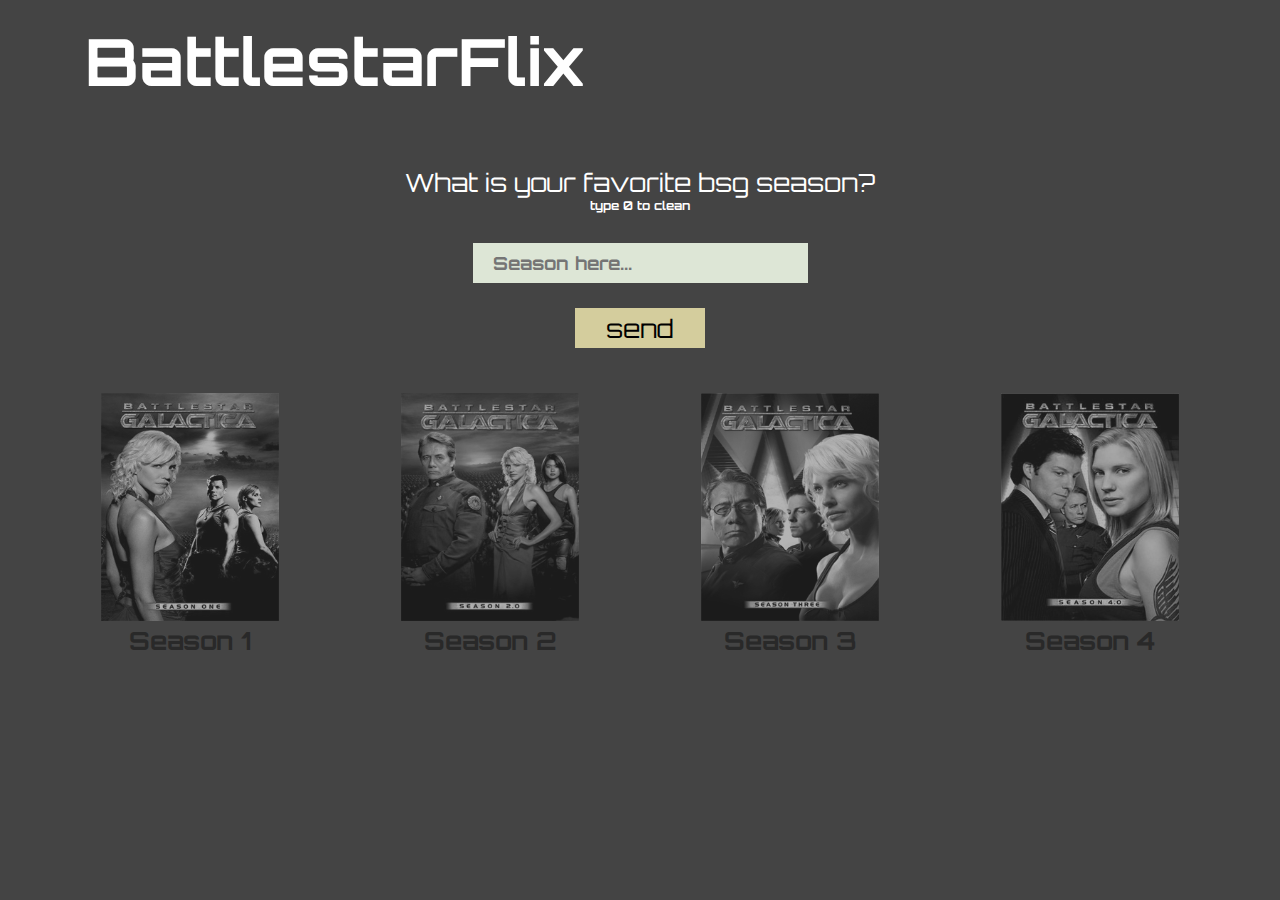
<file: index.html>
<!DOCTYPE html>
<html lang="pt-BR">
<head>
    <meta charset="UTF-8">
    <meta http-equiv="X-UA-Compatible" content="IE=edge">
    <meta name="viewport" content="width=device-width, initial-scale=1.0">
    <title>BattlestarFlix</title>
    <link rel="preconnect" href="https://fonts.googleapis.com">
    <link rel="preconnect" href="https://fonts.gstatic.com" crossorigin>
    <link href="https://fonts.googleapis.com/css2?family=Orbitron:wght@400;700&display=swap" rel="stylesheet">
    <link rel="stylesheet" href="style.css">
</head>
<body>
    <header class="main-header">BattlestarFlix</header>
    <div class="question-tag">
        <div class="main-question">
            What is your favorite bsg season?
        </div>
        <h3>type 0 to clean</h3>
    </div>
    <div class="container-input">
        <form class="main-form">
            <div class="main-input">
                <label for="number-input" class="input-label" hidden>What is your favorite bsg season?</label>
                <input type="number" class="number-input" id="number-input" min="0" max="4" placeholder="Season here...">
            </div>
            <div class="main-button">
                <button type="button" onclick="takeValue()" class="send-button">send</button>
            </div>
        </form>          
    </div>
    <div class="images-container">
        <figure class="image">
            <img src="images/bsg_season1.jpg" class="image-season" alt="Season 1 poster">
            <figcaption class="fig-season"> Season 1</figcaption>
        </figure>
        <figure class="image">
            <img src="images/bsg_season2.jpg" class="image-season" alt="Season 2 poster">
            <figcaption class="fig-season"> Season 2</figcaption>
        </figure>
        <figure class="image">
            <img src="images/bsg_season3.jpg" class="image-season" alt="Season 3 poster">
            <figcaption class="fig-season"> Season 3</figcaption>
        </figure>
        <figure class="image">
            <img src="images/bsg_season4.jpg" class="image-season" alt="Season 4 poster">
            <figcaption class="fig-season"> Season 4</figcaption>
        </figure>
    </div>
    <script src="main.js"></script>
</body>
</html>
</file>
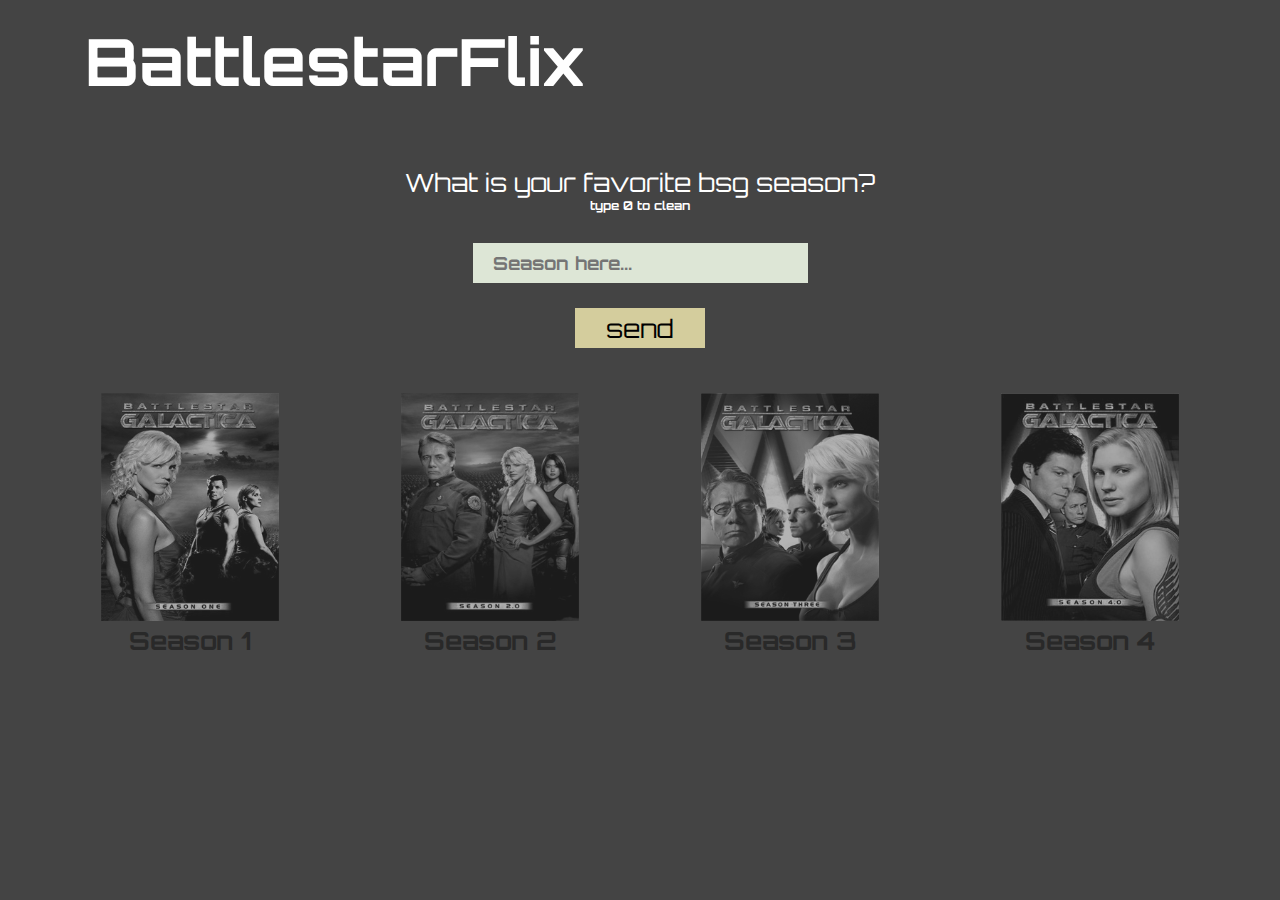
<file: index01.html>
<!DOCTYPE html>
<html lang="pt-BR">
<head>
    <meta charset="UTF-8">
    <meta http-equiv="X-UA-Compatible" content="IE=edge">
    <meta name="viewport" content="width=device-width, initial-scale=1.0">
    <title>BattlestarFlix</title>
    <link rel="preconnect" href="https://fonts.googleapis.com">
    <link rel="preconnect" href="https://fonts.gstatic.com" crossorigin>
    <link href="https://fonts.googleapis.com/css2?family=Orbitron:wght@400;700&display=swap" rel="stylesheet">
    <link rel="stylesheet" href="style.css">
</head>
<body>
    <header class="main-header">BattlestarFlix</header>
    <div class="question-tag">
        <div class="main-question">
            What is your favorite bsg season?
        </div>
        <h3>type 0 to clean</h3>
    </div>
    <div class="container-input">
        <form class="main-form">
            <div class="main-input">
                <label for="number-input" class="input-label" hidden>What is your favorite bsg season?</label>
                <input type="number" class="number-input" id="number-input" min="0" max="4" placeholder="Season here...">
            </div>
            <div class="main-button">
                <button type="button" onclick="takeValue()" class="send-button">send</button>
            </div>
        </form>          
    </div>
    <div class="images-container">
        <figure class="image">
            <img src="images/bsg_season1.jpg" class="image-season" alt="Season 1 poster">
            <figcaption class="fig-season"> Season 1</figcaption>
        </figure>
        <figure class="image">
            <img src="images/bsg_season2.jpg" class="image-season" alt="Season 2 poster">
            <figcaption class="fig-season"> Season 2</figcaption>
        </figure>
        <figure class="image">
            <img src="images/bsg_season3.jpg" class="image-season" alt="Season 3 poster">
            <figcaption class="fig-season"> Season 3</figcaption>
        </figure>
        <figure class="image">
            <img src="images/bsg_season4.jpg" class="image-season" alt="Season 4 poster">
            <figcaption class="fig-season"> Season 4</figcaption>
        </figure>
    </div>
    <script src="main.js"></script>
</body>
</html>
</file>
<file: style.css>
*{
    padding: 0;
    margin: 0;
    border: 0;
}
body{
    background-color: #444444;
    font-family: 'Orbitron';
}
.main-header{
    color: #fff;
    font-weight: 700;
    font-size: 65px;
    margin-left: 85px;
    margin-top: 20px;
}
.question-tag{
    text-align: center;
    margin-top: 65px;
    color: #fff;
    font-size: 25px;
}
.question-tag > h3{
    font-size: 12px;
}
.container-input > .main-form{
    text-align: center;
}
.container-input > .main-form > .main-input > .number-input{
    width: 315px;
    height: 40px;
    font-family: 'Orbitron';
    font-weight: 700;
    font-size: 18px;
    margin-top: 30px;
    background-color:#DDE6D6;
    padding-left: 20px;
}
.container-input > .main-form > .main-button > .send-button{
    width: 130px;
    height: 40px;
    margin-top: 25px;
    background-color: #D4CD9D;
    font-family: 'Orbitron';
    font-size: 25px;
}
.container-input > .main-form > .main-button > .send-button:hover{
    cursor: pointer;
}
.container-input > .main-form > .main-button > .send-button:active{
    width: 120px;
    height: 40px;
    font-size: 22px;
}

.images-container{
    display: flex;
    justify-content: space-around;
    flex-wrap: wrap;
    margin-top: 45px;
    margin-left: 40px;
    margin-right: 40px;
}
.images-container > .image > .image-season {
    transition: 1.3s;
    width: 178px;
    height: 228px;
    filter: grayscale(100%);
    opacity: 0.6;
}
.images-container > .image > .fig-season{
    transition: 1.3s;
    color: #292929;
    font-size: 25px;
    text-align: center;
    font-weight: 700;
}
.images-container > .image > .selected-image{
    transition: 1.3s;
    width: 178px;
    height: 228px;
    filter: grayscale(0%);
    opacity: 1;
    box-shadow: 2px -2px 20px white;
}
.images-container > .image > .selected-figcaption{
    transition: 1.3s;
    color: #fff;
    font-size: 25px;
    text-align: center;
    font-weight: 700;
}
</file>
